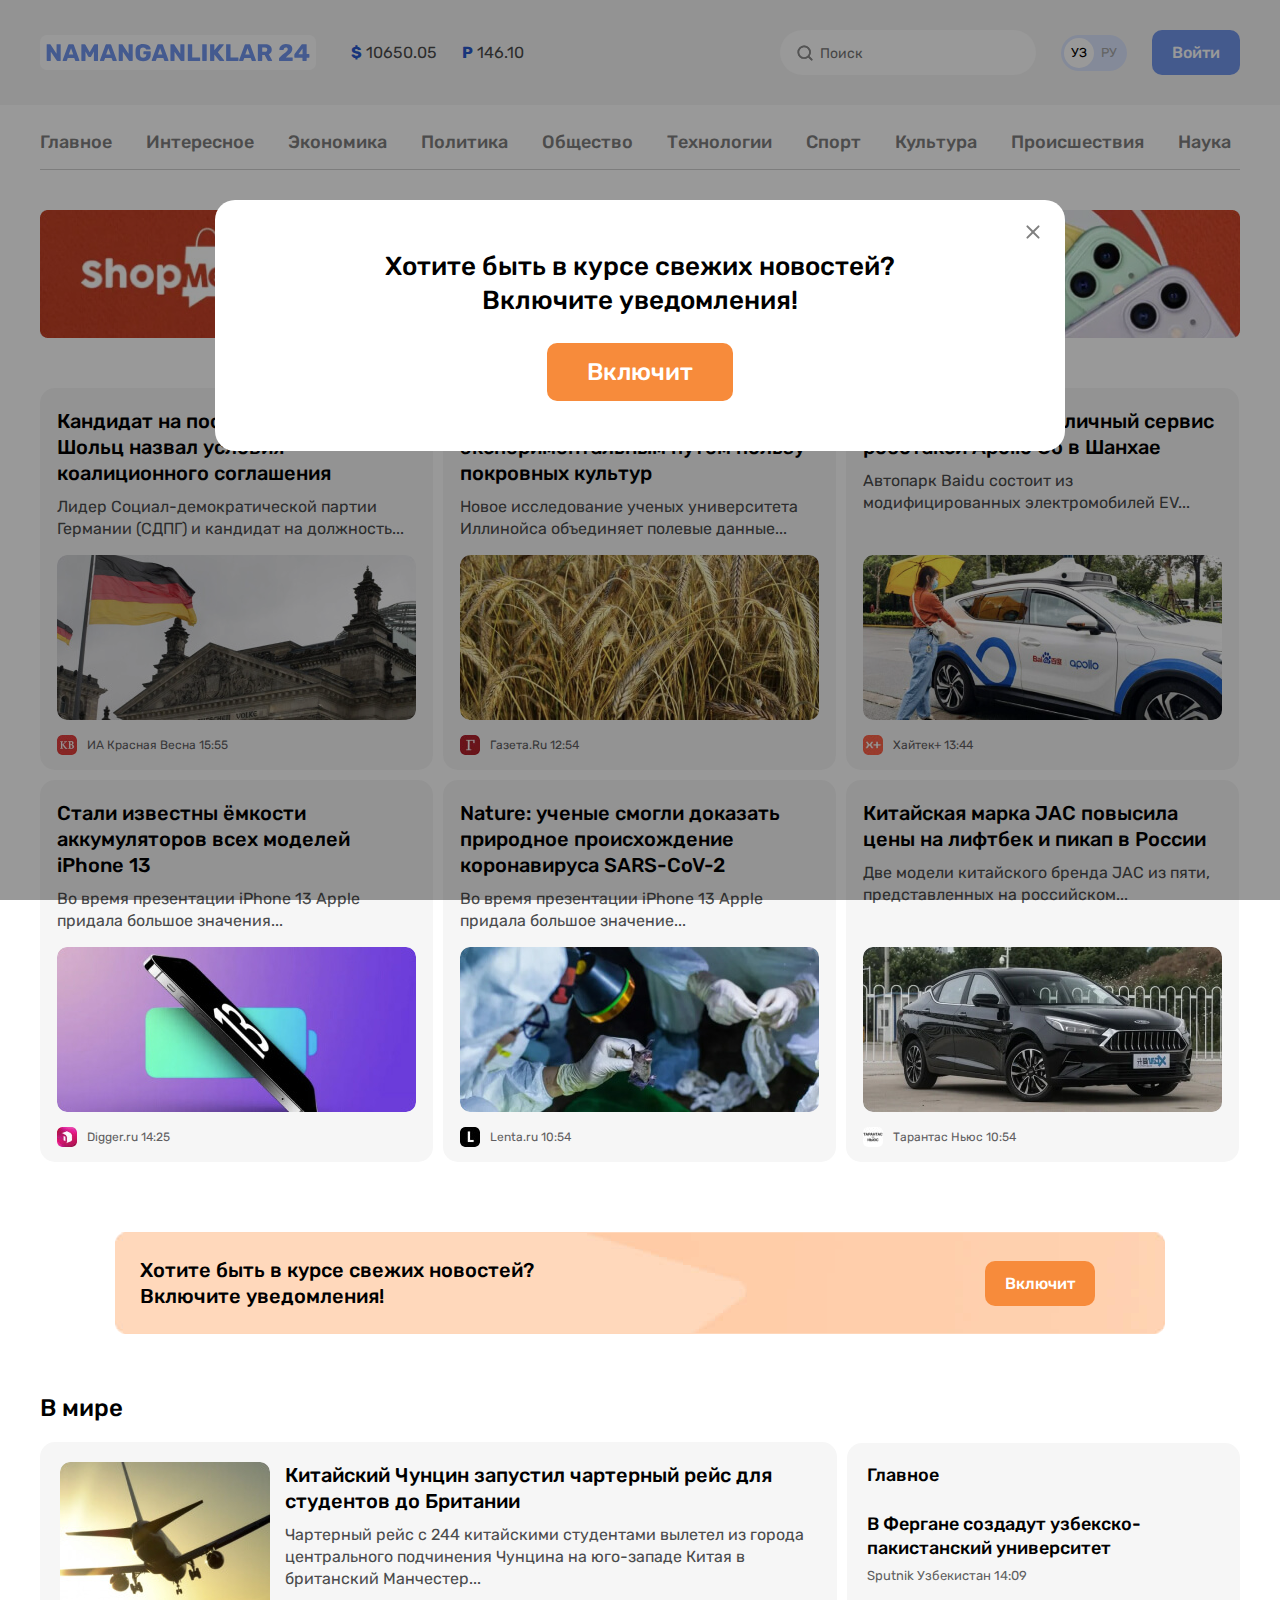
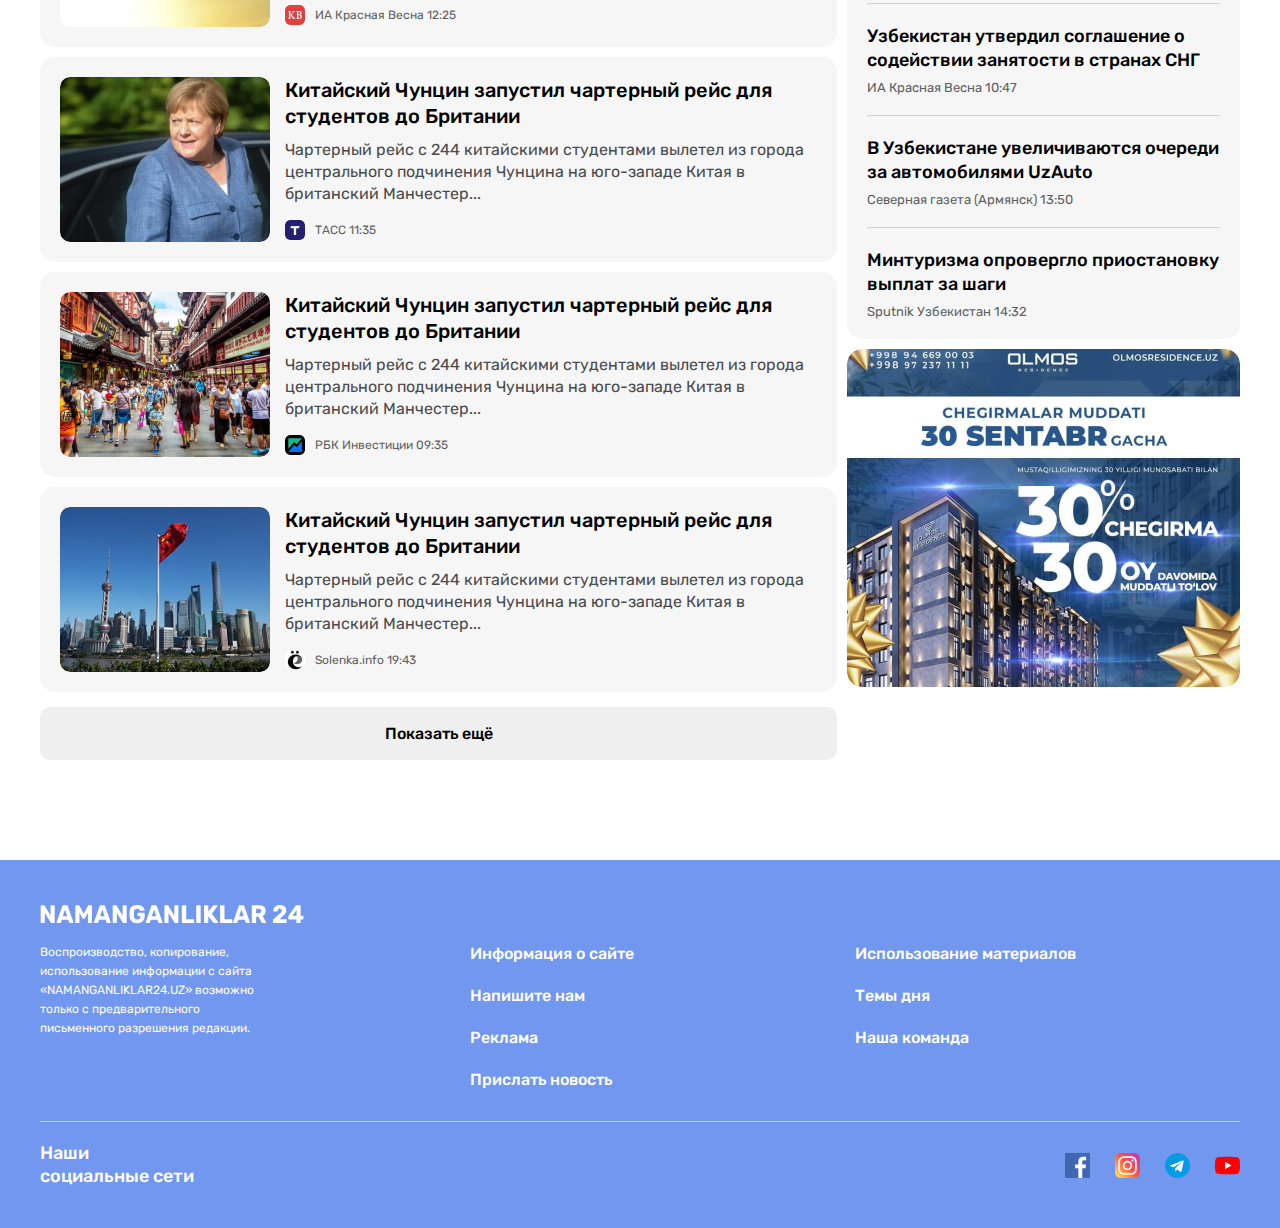
<file: index.html>
<!DOCTYPE html>
<html lang="uz">

<head>
  <meta charset="UTF-8">
  <meta http-equiv="X-UA-Compatible" content="IE=edge">
  <meta name="viewport" content="width=device-width, initial-scale=1.0">
  <title>Namanganliklar24</title>

  <!-- GOOGLE FONTS -->
  <link rel="preconnect" href="https://fonts.googleapis.com">
  <link rel="preconnect" href="https://fonts.gstatic.com" crossorigin>
  <link href="https://fonts.googleapis.com/css2?family=Rubik:wght@400;500;700&display=swap" rel="stylesheet">
  <!-- STYLES -->
  <link rel="stylesheet" href="/css/normalize.css">
  <link rel="stylesheet" href="/css/main.css">
</head>

<body>

  <!-- SITE-HEADER -->
  <header class="site-header">
    <!-- SITE-HEADER-TOP -->
    <div class="site-header__top">
      <div class="site-header__top-container container">
        <a class="site-header__logo" href="index.html">
          <img class="site-header__logo-img" src="/img/logo.svg" alt="n24-logo" width="264" height="28">
        </a>

        <!-- CURRENSY-RATES -->
        <ul class="currency-rates">
          <li class="currency-rates__item">
            <b class="currency-rates__type">$</b>
            <span class="currensy-rates__value">10650.05</span>
          </li>
          <li class="currency-rates__item">
            <b class="currency-rates__type">P</b>
            <span class="currency-rates__value">146.10</span>
          </li>
        </ul>
        <!-- GLOBAL-SEARCH-FORM -->
        <form class="global-search__form" action="https://echo.htmlacademy.ru" method="GET">
          <input class="global-search__form-input" type="search" name="search" placeholder="Поиск" required
            aria-label="Поиск">
        </form>

        <!-- LANG-TOGGLE -->
        <div class="lang-toggle">
          <a href="index.html" class="lang-toggle__link lang-toggle__link-active">УЗ</a>
          <a href="index.html/ru" class="lang-toggle__link">РУ</a>
        </div>

        <!-- SITE-HEADER-AUTH -->
        <a class="button button-primary" href="contact.html">Войти</a>
      </div>
    </div>

    <div class="container">
      <nav class="sitenav">
        <ul class="sitenav-list">
          <li class="sitenav-item"><a class="sitenav-link" href="index.htm">Главное</a></li>
          <li class="sitenav-item"><a class="sitenav-link" href="news.html">Интересное</a></li>
          <li class="sitenav-item"><a class="sitenav-link" href="news.html">Экономика</a></li>
          <li class="sitenav-item"><a class="sitenav-link" href="news.html">Политика</a></li>
          <li class="sitenav-item"><a class="sitenav-link" href="news.html">Общество</a></li>
          <li class="sitenav-item"><a class="sitenav-link" href="news.html">Технологии</a></li>
          <li class="sitenav-item"><a class="sitenav-link" href="news.html">Спорт</a></li>
          <li class="sitenav-item"><a class="sitenav-link" href="news.html">Культура</a></li>
          <li class="sitenav-item"><a class="sitenav-link" href="news.html">Происшествия</a></li>
          <li class="sitenav-item"><a class="sitenav-link" href="#">Наука</a></li>
        </ul>
      </nav>

      <aside class="site-header__banner">
        <a class="site-header__banner-link" href="https://olcha.uz" target="_blank">
          <img class="site-header__banner-img" src="/img/banner.jpg" alt="Olcha" width="1200" height="128"
            srcset="/img/banner.jpg 1x, /img/banner@2x.jpg 2x">
        </a>
      </aside>
    </div>
  </header>

  <!-- MAIN-CONTENT -->
  <main class="main-content">
    <div class="container">

      <!-- <h1>Namanganliklar24-сайт новостей</h1> -->

      <section class="top-news">

        <!-- <h2>Топ новостей</h2> -->

        <div class="news-grid">
          <article class="news-grid__item article-card">
            <h3 class="article-card__title">
              <a href="#" class="article-card__link">Кандидат на пост канцлера ФРГ Шольц назвал условия коалиционного
                соглашения</a>
            </h3>
            <p class="article-card__text">Лидер Социал-демократической партии Германии (СДПГ) и кандидат на должность...
            </p>
            <img src="/img/germany.jpg" alt="" class="article-card__img" width="359" height="168"
              srcset="/img/germany.jpg 1x, /img/germany@2x.jpg 2x">
            <footer class="article-card__footer">
              <img class="article-card__source-img" src="/img/krasnaya-vesna.jpg" alt=""
                srcset="/img/krasnaya-vesna.jpg 1x, /img/krasnaya-vesna@2x.jpg 2x" width="20" height="20">
              <div class="article-card__source-time">
                <span>ИА Красная Весна</span>
                <time>15:55</time>
              </div>
            </footer>
          </article>

          <article class="news-grid__item article-card">
            <h3 class="article-card__title">
              <a href="#" class="article-card__link">Ученые доказали экспериментальным путем пользу покровных
                культур</a>
            </h3>
            <p class="article-card__text">Новое исследование ученых университета Иллинойса объединяет полевые данные...
            </p>
            <img src="/img/bug'doyjpg" alt="" class="article-card__img" width="359" height="168"
              srcset="/img/bug'doy.jpg 1x, /img/bug'doy@2x.jpg 2x">
            <footer class="article-card__footer">
              <img src="/img/gazetaru.jpg" alt="" class="article-card__source-img"
                srcset="/img/gazetaru.jpg 1x, /img/gazetaru@2x.jpg 2x" width="20" height="20">
              <div class="article-card__source-time">
                <span>Газета.Ru</span>
                <time>12:54</time>
              </div>
            </footer>
          </article>

          <article class="news-grid__item article-card">
            <h3 class="article-card__title">
              <a href="#" class="article-card__link">Baidu запустила публичный сервис роботакси Apollo Go в Шанхае</a>
            </h3>
            <p class="article-card__text">Автопарк Baidu состоит из модифицированных электромобилей EV...
            </p>
            <img src="/img/baidu.jpg" alt="" class="article-card__img" width="359" height="168"
              srcset="/img/baidu.jpg 1x, /img/baidu@2x.jpg 2x">
            <footer class="article-card__footer">
              <img class="article-card__source-img" src="/img/hitech.jpg" alt=""
                srcset="/img/hitech.jpg 1x, /img/hitech@2x.jpg 2x" width="20" height="20">
              <div class="article-card__source-time">
                <span>Хайтек+ </span>
                <time>13:44</time>
              </div>
            </footer>
          </article>

          <article class="news-grid__item article-card">
            <h3 class="article-card__title">
              <a href="#" class="article-card__link">Стали известны ёмкости аккумуляторов всех моделей iPhone 13</a>
            </h3>
            <p class="article-card__text">Во время презентации iPhone 13 Apple придала большое значения...
            </p>
            <img src="/img/iphone-13.jpg" alt="" class="article-card__img" width="359" height="168"
              srcset="/img/iphone-13.jpg 1x, /img/iphone-13@2x.jpg 2x">
            <footer class="article-card__footer">
              <img src="img/diggerru.jpg" alt="" class="article-card__source-img"
                srcset="/img/diggerru.jpg 1x, /img/diggerru@2x.jpg 2x" width="20" height="20">
              <div class="article-card__source-time">
                <span>Digger.ru</span>
                <time>14:25</time>
              </div>
            </footer>
          </article>

          <article class="news-grid__item article-card">
            <h3 class="article-card__title">
              <a href="#" class="article-card__link">Nature: ученые смогли доказать природное происхождение коронавируса
                SARS-CoV-2</a>
            </h3>
            <p class="article-card__text">Во время презентации iPhone 13 Apple придала большое значение...
            </p>
            <img src="/img/sars-cov.jpg" alt="" class="article-card__img" width="359" height="168"
              srcset="/img/sars-cov.jpg 1x, /img/sars-cov@2x.jpg 2x">
            <footer class="article-card__footer">
              <img src="/img/lentaru.jpg" alt="" class="article-card__source-img"
                srcset="/img/lentaru.jpg 1x, /img/lentaru@2x.jpg 2x" width="20" height="20">
              <div class="article-card__source-time">
                <span>Lenta.ru</span>
                <time>10:54</time>
              </div>
            </footer>
          </article>

          <article class="news-grid__item article-card">
            <h3 class="article-card__title">
              <a href="#" class="article-card__link">Китайская марка JAC повысила цены на лифтбек и пикап в России</a>
            </h3>
            <p class="article-card__text">Две модели китайского бренда JAC из пяти, представленных на российском...
            </p>
            <img src="/img/jac.jpg" alt="" class="article-card__img" width="359" height="168"
              srcset="/img/jac.jpg 1x, /img/jac@2x.jpg 2x">
            <footer class="article-card__footer">
              <img class="article-card__source-img" src="/img/tarantas.jpg" alt=""
                srcset="/img/tarantas.jpg 1x, /img/tarantas@2x.jpg 2x" width="20" height="20">
              <div class="article-card__source-time">
                <span>Тарантас Ньюс</span>
                <time>10:54</time>
              </div>
            </footer>
          </article>



        </div>
      </section>

      <!-- NOTIFICATION-CTA -->

      <section class="notification-cta">
        <div class="notification-cta__text">
          Хотите быть в курсе свежих новостей? <br> Включите уведомления!
        </div>
        <button class="button button-orange" type="button">Включит</button>
      </section>

      <div class="layout-2-1">

        <!-- GLOBAL-NEWS -->
        <div class="layout-2-1-main">
          <section class="global-news">
            <h2 class="global-news__heading">В мире</h2>

            <!--  NEWS-LISTS -->
            <div class="news-list">
              <div class="news-lists-item article-card__horizontal">
                <img class="article-card__horizontal-img" src="/img/reys.jpg" alt="" width="210" height="160"
                  srcset="/img/reys.jpg 1x, /img/reys@2x.jpg 2x">
                <div class="article-card__horizontal-content">
                  <h3 class="article-card__horizontal-title">
                    <a href="#" class="article-card__horizontal-link">Китайский Чунцин запустил чартерный рейс для
                      студентов
                      до Британии</a>
                  </h3>
                  <p class="article-card__horizontal-text">Чартерный рейс с 244 китайскими студентами вылетел из города
                    центрального подчинения Чунцина на юго-западе Китая в британский Манчестер...</p>
                  <footer class="article-card-horizontal__footer">
                    <img src="/img/krasnaya-vesna.jpg" alt="" class="article-card-horizontal__source-img"
                      srcset="/img/krasnaya-vesna.jpg 1x, /img/krasnaya-vesna@2x.jpg 2x" width="20" height="20">
                    <div class="article-card-horizontal__source-time">
                      <span class="article-card-horizontal__source">ИА Красная Весна</span>
                      <time>12:25</time>
                    </div>
                  </footer>
                </div>
              </div>

              <div class="news-lists-item article-card__horizontal">
                <img class="article-card__horizontal-img" src="/img/merkel.jpg" alt="" width="210" height="160"
                  srcset="/img/merkel.jpg 1x, /img/merkel@2x.jpg 2x">
                <div class="article-card__horizontal-content">
                  <h3 class="article-card__horizontal-title">
                    <a href="#" class="article-card__horizontal-link">Китайский Чунцин запустил чартерный рейс для
                      студентов
                      до Британии</a>
                  </h3>
                  <p class="article-card__horizontal-text">Чартерный рейс с 244 китайскими студентами вылетел из города
                    центрального подчинения Чунцина на юго-западе Китая в британский Манчестер...</p>
                  <footer class="article-card-horizontal__footer">
                    <img src="/img/tass.jpg" alt="" class="article-card-horizontal__source-img"
                      srcset="/img/tass.jpg 1x, /img/tass@2x.jpg 2x" width="20" height="20">
                    <div class="article-card-horizontal__source-time">
                      <span class="article-card-horizontal__source">ТАСС</span>
                      <time>11:35</time>
                    </div>
                  </footer>
                </div>
              </div>

              <div class="news-lists-item article-card__horizontal">
                <img class="article-card__horizontal-img" src="/img/khr.jpg" alt="" width="210" height="160"
                  srcset="/img/khr.jpg 1x, /img/khr@2x.jpg 2x">
                <div class="article-card__horizontal-content">
                  <h3 class="article-card__horizontal-title">
                    <a href="#" class="article-card__horizontal-link">Китайский Чунцин запустил чартерный рейс для
                      студентов
                      до Британии</a>
                  </h3>
                  <p class="article-card__horizontal-text">Чартерный рейс с 244 китайскими студентами вылетел из города
                    центрального подчинения Чунцина на юго-западе Китая в британский Манчестер...</p>
                  <footer class="article-card-horizontal__footer">
                    <img src="/img/rbk.jpg" alt="" class="article-card-horizontal__source-img"
                      srcset="/img/rbk.jpg 1x, /img/rbk@2x.jpg 2x" width="20" height="20">
                    <div class="article-card-horizontal__source-time">
                      <span class="article-card-horizontal__source">РБК Инвестиции</span>
                      <time>09:35</time>
                    </div>
                  </footer>
                </div>
              </div>

              <div class="news-lists-item article-card__horizontal">
                <img class="article-card__horizontal-img" src="/img/aukus.jpg" alt="" width="210" height="160"
                  srcset="/img/aukus.jpg 1x, /img/aukus@2x.jpg 2x">
                <div class="article-card__horizontal-content">
                  <h3 class="article-card__horizontal-title">
                    <a href="#" class="article-card__horizontal-link">Китайский Чунцин запустил чартерный рейс для
                      студентов
                      до Британии</a>
                  </h3>
                  <p class="article-card__horizontal-text">Чартерный рейс с 244 китайскими студентами вылетел из города
                    центрального подчинения Чунцина на юго-западе Китая в британский Манчестер...</p>
                  <footer class="article-card-horizontal__footer">
                    <img src="/img/solenka.jpg" alt="" class="article-card-horizontal__source-img"
                      srcset="/img/solenka.jpg 1x, /img/solenka@2x.jpg 2x" width="20" height="20">
                    <div class="article-card-horizontal__source-time">
                      <span class="article-card-horizontal__source">Solenka.info</span>
                      <time>19:43</time>
                    </div>
                  </footer>
                </div>
              </div>
            </div>

            <button class="news-lists__more-button button button-block" type="button">Показать ещё </button>
          </section>
        </div>


        <!-- SIDEBAR-NEWS -->
        <div class="layout-2-1-sidebar">
          <div class="sidebar">

            <section class="layout-2-1-sidebar-item sidebar-news__card">
              <h2 class="sidebar-news__card-heading">Главное</h2>
              <ul class="sidebar-news__card-list">
                <li class="sidebar-news__card-item">
                  <h3 class="sidebar-news__card-title">
                    <a class="sidebar-news__card-link" href="#">В Фергане создадут узбекско-пакистанский университет</a>
                  </h3>
                  <div class="sidebar-news-card__source-time">
                    <span class="sidebar-news-card__source">Sputnik Узбекистан</span>
                    <time>14:09</time>
                  </div>
                </li>

                <li class="sidebar-news__card-item">
                  <h3 class="sidebar-news__card-title">
                    <a class="sidebar-news__card-link" href="#">Узбекистан утвердил соглашение о содействии занятости в
                      странах СНГ</a>
                  </h3>
                  <div class="sidebar-news-card__source-time">
                    <span class="sidebar-news-card__source">ИА Красная Весна </span>
                    <time>10:47</time>
                  </div>
                </li>

                <li class="sidebar-news__card-item">
                  <h3 class="sidebar-news__card-title">
                    <a class="sidebar-news__card-link" href="#">В Узбекистане увеличиваются очереди за автомобилями
                      UzAuto</a>
                  </h3>
                  <div class="sidebar-news-card__source-time">
                    <span class="sidebar-news-card__source">Северная газета (Армянск)</span>
                    <time>13:50</time>
                  </div>
                </li>

                <li class="sidebar-news__card-item">
                  <h3 class="sidebar-news__card-title">
                    <a class="sidebar-news__card-link" href="#">Минтуризма опровергло приостановку выплат за шаги</a>
                  </h3>
                  <div class="sidebar-news-card__source-time">
                    <span class="sidebar-news-card__source">Sputnik Узбекистан</span>
                    <time>14:32</time>
                  </div>
                </li>
              </ul>
            </section>

            <aside class="layout-2-1-sidebar-item sidebar-ad">
              <a class="sidebar-ad__link" href="#" target="_blank">
                <img src="/img/rek.jpg" alt="" srcset="/img/rek.jpg 1x, /img/rek2x.jpg 2x" class="sidebar-ad__img">
              </a>
            </aside>
          </div>
        </div>
      </div>
    </div>
  </main>

  <!-- SITE-FOOTER -->
  <footer class="site-footer">
    <div class="container">
      <div class="site-footer__logo-wrapper">
        <a href="index.html" class="site-footer__logo">
          <img src="/img/logo-white.svg" alt="N24 logo" class="site-footer__logo-img" width="264" height="28">
        </a>
      </div>

      <div class="site-footer__about-links">
        <div class="site-footer__about">
          Воспроизводство, копирование, использование информации с сайта «NAMANGANLIKLAR24.UZ» возможно только с
          предварительного письменного разрешения редакции.
        </div>

        <div class="site-footer__links-wrapper">
          <ul class="site-footer__links">
            <li class="site-footer__links-item">
              <a href="#" class="site-footer__link">Информация о сайте</a>
            </li>
            <li class="site-footer__links-item">
              <a href="#" class="site-footer__link">Напишите нам</a>
            </li>
            <li class="site-footer__links-item">
              <a href="#" class="site-footer__link">Реклама</a>
            </li>
            <li class="site-footer__links-item">
              <a href="#" class="site-footer__link">Прислать новость</a>
            </li>
          </ul>

          <ul class="site-footer__links">
            <li class="site-footer__links-item">
              <a href="#" class="site-footer__link">Использование материалов</a>
            </li>
            <li class="site-footer__links-item">
              <a href="#" class="site-footer__link">Темы дня</a>
            </li>
            <li class="site-footer__links-item">
              <a href="#" class="site-footer__link">Наша команда</a>
            </li>
          </ul>
        </div>
      </div>

      <hr class="site-footer__divider">

      <div class="site-footer__socials">
        <h2 class="site-footer__socials-heading">Наши социальные сети</h2>
        <ul class="site-footer__socials-list">
          <li class="site-footer__socials-item">
            <a href="#" class="site-footer__socials-link" target="_blank">
              <img class="site-footer__socials-img" src="/img/icon-fb.svg" alt="" width="25" height="25">
            </a>
          </li>
          <li class="site-footer__socials-item">
            <a href="#" class="site-footer__socials-link" target="_blank">
              <img class="site-footer__socials-img" src="/img/icon-insta.svg" alt="" width="25" height="25">
            </a>
          </li>
          <li class="site-footer__socials-item">
            <a href="#" class="site-footer__socials-link" target="_blank">
              <img class="site-footer__socials-img" src="/img/icon-tg.svg" alt="" width="25" height="25">
            </a>
          </li>
          <li class="site-footer__socials-item">
            <a href="#" class="site-footer__socials-link" target="_blank">
              <img class="site-footer__socials-img" src="/img/icon-youtube.svg" alt="" width="25" height="25">
            </a>
          </li>
        </ul>
      </div>
    </div>
  </footer>

  <section class="modal modal-open" id="notifications-modal">
    <div class="modal-dialog">
      <div class="modal-content">
        <h2 class="visually-hidden">Уведомления</h2>
        <button class="modal-close js-modal-close" type="button" aria-label="Закрыть модальное окно">
          <img class="modal-close-icon" src="/img/icon-close.svg" alt="" width="24" height="24">
        </button>
        <p class="modal-lead">
          Хотите быть в курсе свежих новостей? <br>  Включите уведомления!
        </p>

        <div class="modal-actions">
          <button class="button button-large button-orange" type="button">Включит </button>
        </div>
      </div>
    </div>
  </section>

  <script src="/js/main.js"></script>
</body>

</html>
</file>
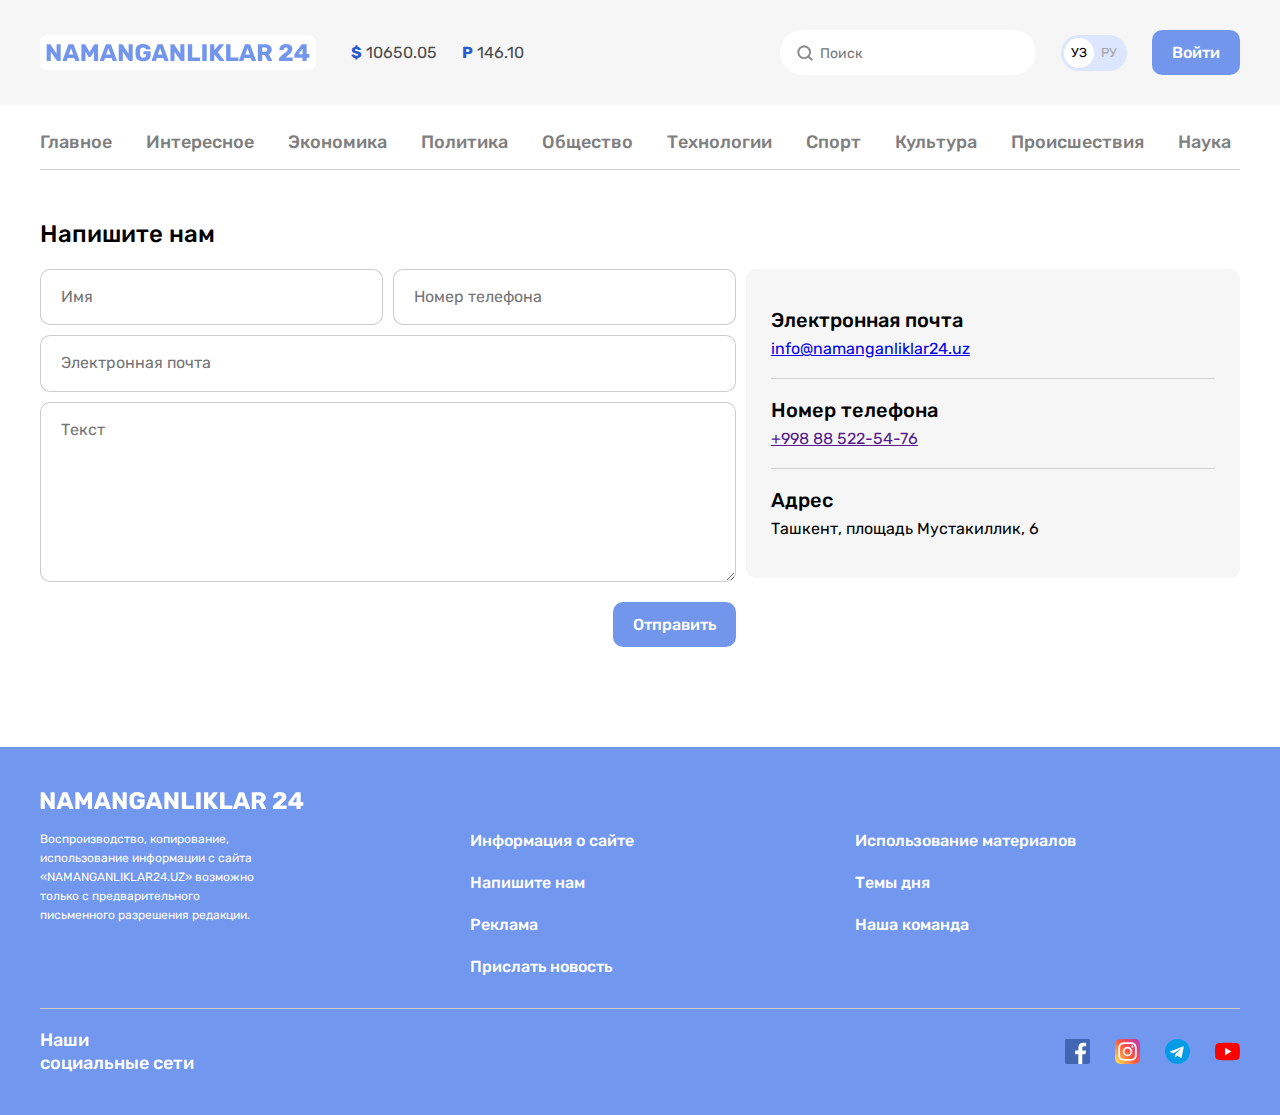
<file: contact.html>
<!DOCTYPE html>
<html lang="uz">

<head>
  <meta charset="UTF-8">
  <meta http-equiv="X-UA-Compatible" content="IE=edge">
  <meta name="viewport" content="width=device-width, initial-scale=1.0">
  <title>Контакт N24</title>

  <!-- GOOGLE FONTS -->
  <link rel="preconnect" href="https://fonts.googleapis.com">
  <link rel="preconnect" href="https://fonts.gstatic.com" crossorigin>
  <link href="https://fonts.googleapis.com/css2?family=Rubik:wght@400;500;700&display=swap" rel="stylesheet">
  <!-- STYLES -->
  <link rel="stylesheet" href="/css/normalize.css">
  <link rel="stylesheet" href="/css/main.css">
</head>

<body>

  <!-- SITE-HEADER -->
  <header class="site-header">
    <!-- SITE-HEADER-TOP -->
    <div class="site-header__top">
      <div class="site-header__top-container container">
        <a class="site-header__logo" href="index.html">
          <img class="site-header__logo-img" src="/img/logo.svg" alt="n24-logo" width="264" height="28">
        </a>

        <!-- CURRENSY-RATES -->
        <ul class="currency-rates">
          <li class="currency-rates__item">
            <b class="currency-rates__type">$</b>
            <span class="currensy-rates__value">10650.05</span>
          </li>
          <li class="currency-rates__item">
            <b class="currency-rates__type">P</b>
            <span class="currency-rates__value">146.10</span>
          </li>
        </ul>
        <!-- GLOBAL-SEARCH-FORM -->
        <form class="global-search__form" action="https://echo.htmlacademy.ru" method="GET">
          <input class="global-search__form-input" type="search" name="search" placeholder="Поиск" required
            aria-label="Поиск">
        </form>

        <!-- LANG-TOGGLE -->
        <div class="lang-toggle">
          <a href="index.html" class="lang-toggle__link lang-toggle__link-active">УЗ</a>
          <a href="index.html/ru" class="lang-toggle__link">РУ</a>
        </div>

        <!-- SITE-HEADER-AUTH -->
        <a class="button button-primary" href="#">Войти</a>
      </div>
    </div>

    <div class="container">
      <nav class="sitenav">
        <ul class="sitenav-list">
          <li class="sitenav-item"><a class="sitenav-link" href="index.html">Главное</a></li>
          <li class="sitenav-item"><a class="sitenav-link" href="#">Интересное</a></li>
          <li class="sitenav-item"><a class="sitenav-link" href="#">Экономика</a></li>
          <li class="sitenav-item"><a class="sitenav-link" href="#">Политика</a></li>
          <li class="sitenav-item"><a class="sitenav-link" href="#">Общество</a></li>
          <li class="sitenav-item"><a class="sitenav-link" href="#">Технологии</a></li>
          <li class="sitenav-item"><a class="sitenav-link" href="#">Спорт</a></li>
          <li class="sitenav-item"><a class="sitenav-link" href="#">Культура</a></li>
          <li class="sitenav-item"><a class="sitenav-link" href="#">Происшествия</a></li>
          <li class="sitenav-item"><a class="sitenav-link" href="#">Наука</a></li>
        </ul>
      </nav>
    </div>
    </header>


      <!-- MAIN-CONTENT -->
      <main class="main-content">
        <div class="container">
          <div class="contact-page">
            <h1 class="contact-page__heading">Напишите нам</h1>

            <div class="contact-page__content">
              <form action="https://echo.htmlacademy.ru" class="contact-page__form form" method="post">

                <div class="form-groups__wrapper">
                  <div class="form-group">
                    <input type="text" name="name" placeholder="Имя" aria-label="Имя" required class="form-field">
                  </div>

                  <div class="form-group">
                    <input type="tel" name="number_phone" placeholder="Номер телефона" aria-label="Номер телефона"
                      required class="form-field">
                  </div>
                </div>

                <div class="form-group">
                  <input type="email" name="email" placeholder="Электронная почта" aria-label="Электронная почта"
                    required class="form-field">
                </div>

                <div class="form-group">
                  <textarea class="form-field form-field__text-area" name="massage" placeholder="Текст"
                    aria-label="Текст" required></textarea>
                </div>

                <button class="contact-page__form-submit  button button-primary" type="submit">Отправить</button>
              </form>

              <div class="contact-page__info">
                <dl class="contact-page__definitions-card definitions-card">
                  <div class="definitions-card__item">
                    <dt class="definitions-card__title">Электронная почта</dt>
                    <dd class="definitions-card__value"><a href="mailto:info@namanganliklar24.uz?subject=N24.uz%20saytidan%20xabar">info@namanganliklar24.uz</a></dd>
                  </div>

                  <div class="definitions-card__item">
                    <dt class="definitions-card__title">Номер телефона </dt>
                    <dd class="definitions-card__value"><a href=""  tel="tel:+998 88 5225476">+998 88 522-54-76</a></dd>
                  </div>

                  <div class="definitions-card__item">
                    <dt class="definitions-card__title">Адрес</dt>
                    <dd class="definitions-card__value">Ташкент, площадь Мустакиллик, 6 </dd>
                  </div>
                </dl>
              </div>
            </div>
          </div>
        </div>
      </main>

      <!-- SITE-FOOTER -->
      <footer class="site-footer">
        <div class="container">
          <div class="site-footer__logo-wrapper">
            <a href="index.html" class="site-footer__logo">
              <img src="/img/logo-white.svg" alt="N24 logo" class="site-footer__logo-img" width="264" height="28">
            </a>
          </div>

          <div class="site-footer__about-links">
            <div class="site-footer__about">
              Воспроизводство, копирование, использование информации с сайта «NAMANGANLIKLAR24.UZ» возможно только с
              предварительного письменного разрешения редакции.
            </div>

            <div class="site-footer__links-wrapper">
              <ul class="site-footer__links">
                <li class="site-footer__links-item">
                  <a href="#" class="site-footer__link">Информация о сайте</a>
                </li>
                <li class="site-footer__links-item">
                  <a href="#" class="site-footer__link">Напишите нам</a>
                </li>
                <li class="site-footer__links-item">
                  <a href="#" class="site-footer__link">Реклама</a>
                </li>
                <li class="site-footer__links-item">
                  <a href="#" class="site-footer__link">Прислать новость</a>
                </li>
              </ul>

              <ul class="site-footer__links">
                <li class="site-footer__links-item">
                  <a href="#" class="site-footer__link">Использование материалов</a>
                </li>
                <li class="site-footer__links-item">
                  <a href="#" class="site-footer__link">Темы дня</a>
                </li>
                <li class="site-footer__links-item">
                  <a href="#" class="site-footer__link">Наша команда</a>
                </li>
              </ul>
            </div>
          </div>

          <hr class="site-footer__divider">

          <div class="site-footer__socials">
            <h2 class="site-footer__socials-heading">Наши социальные сети</h2>
            <ul class="site-footer__socials-list">
              <li class="site-footer__socials-item">
                <a href="#" class="site-footer__socials-link" target="_blank">
                  <img class="site-footer__socials-img" src="/img/icon-fb.svg" alt="" width="25" height="25">
                </a>
              </li>
              <li class="site-footer__socials-item">
                <a href="#" class="site-footer__socials-link" target="_blank">
                  <img class="site-footer__socials-img" src="/img/icon-insta.svg" alt="" width="25" height="25">
                </a>
              </li>
              <li class="site-footer__socials-item">
                <a href="#" class="site-footer__socials-link" target="_blank">
                  <img class="site-footer__socials-img" src="/img/icon-tg.svg" alt="" width="25" height="25">
                </a>
              </li>
              <li class="site-footer__socials-item">
                <a href="#" class="site-footer__socials-link" target="_blank">
                  <img class="site-footer__socials-img" src="/img/icon-youtube.svg" alt="" width="25" height="25">
                </a>
              </li>
            </ul>
          </div>
        </div>
      </footer>

      <script src="/js/main.js"></script>
</body>

</html>
</file>
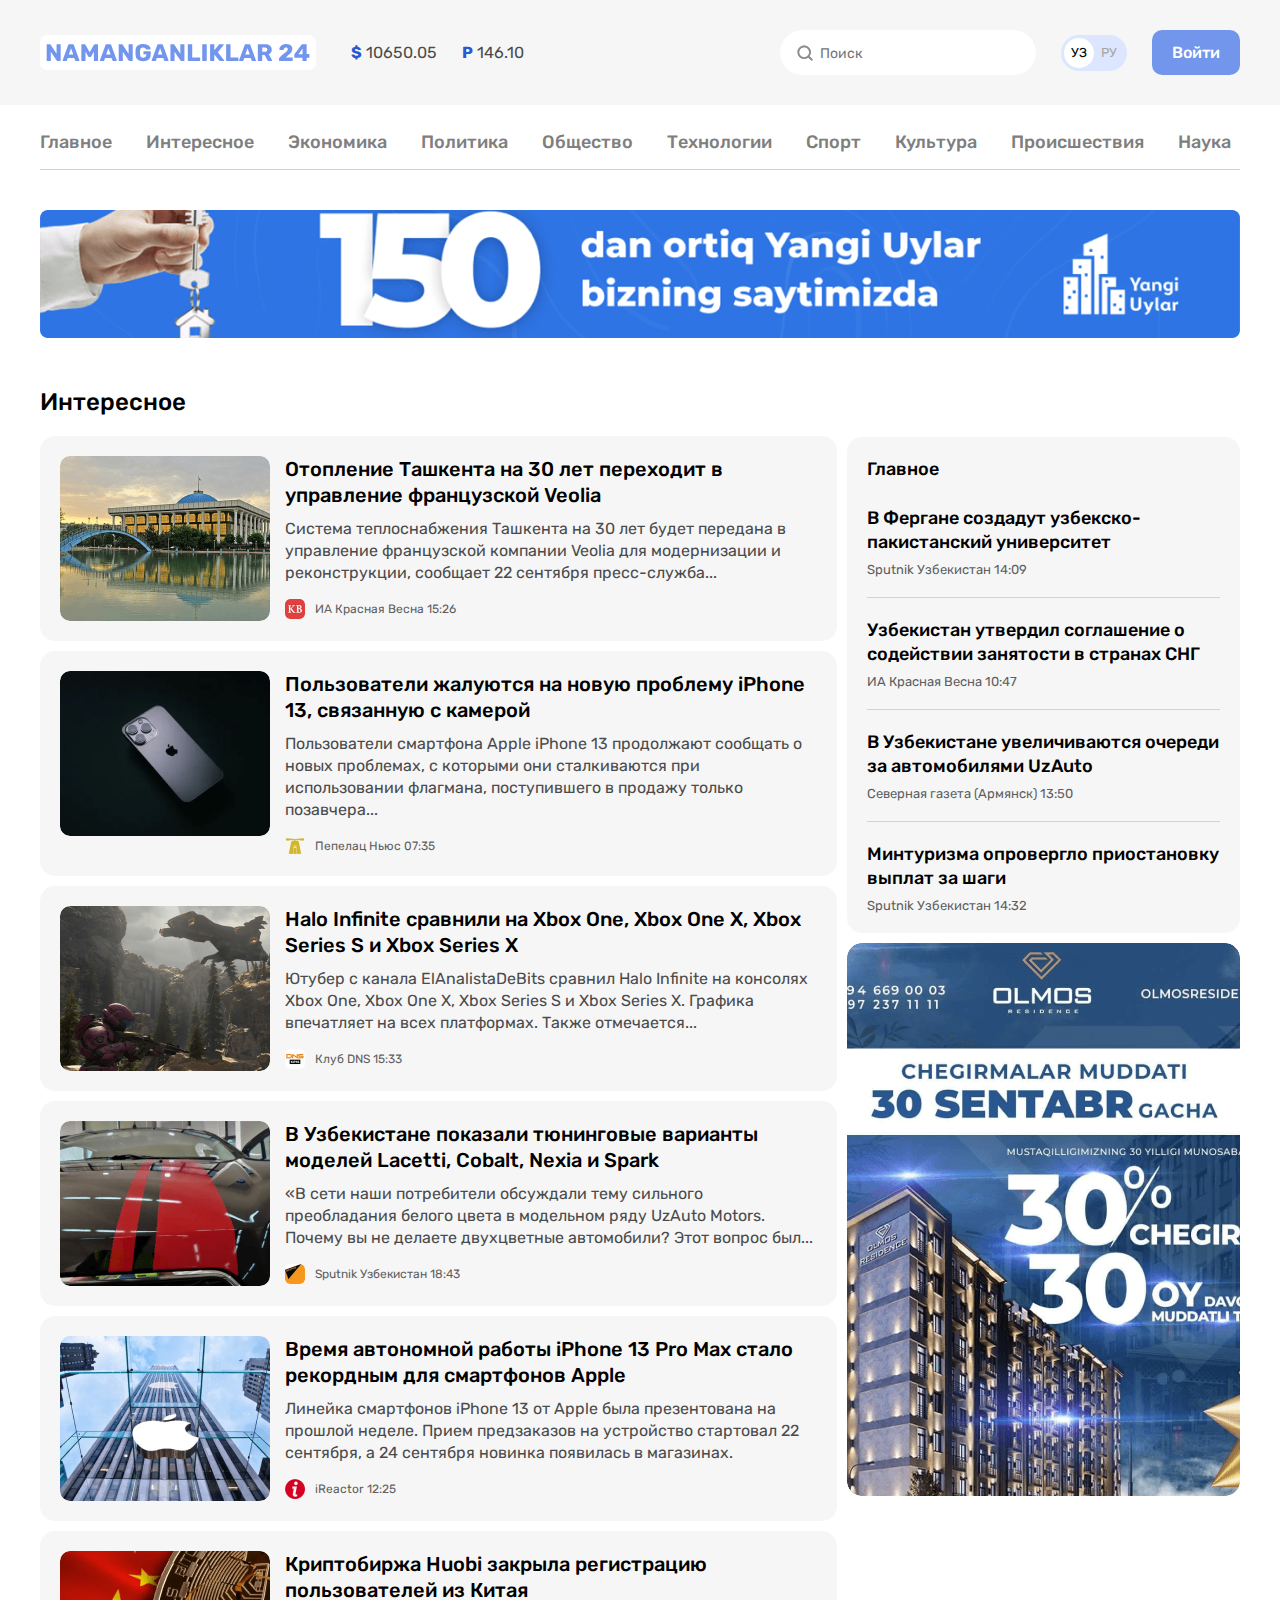
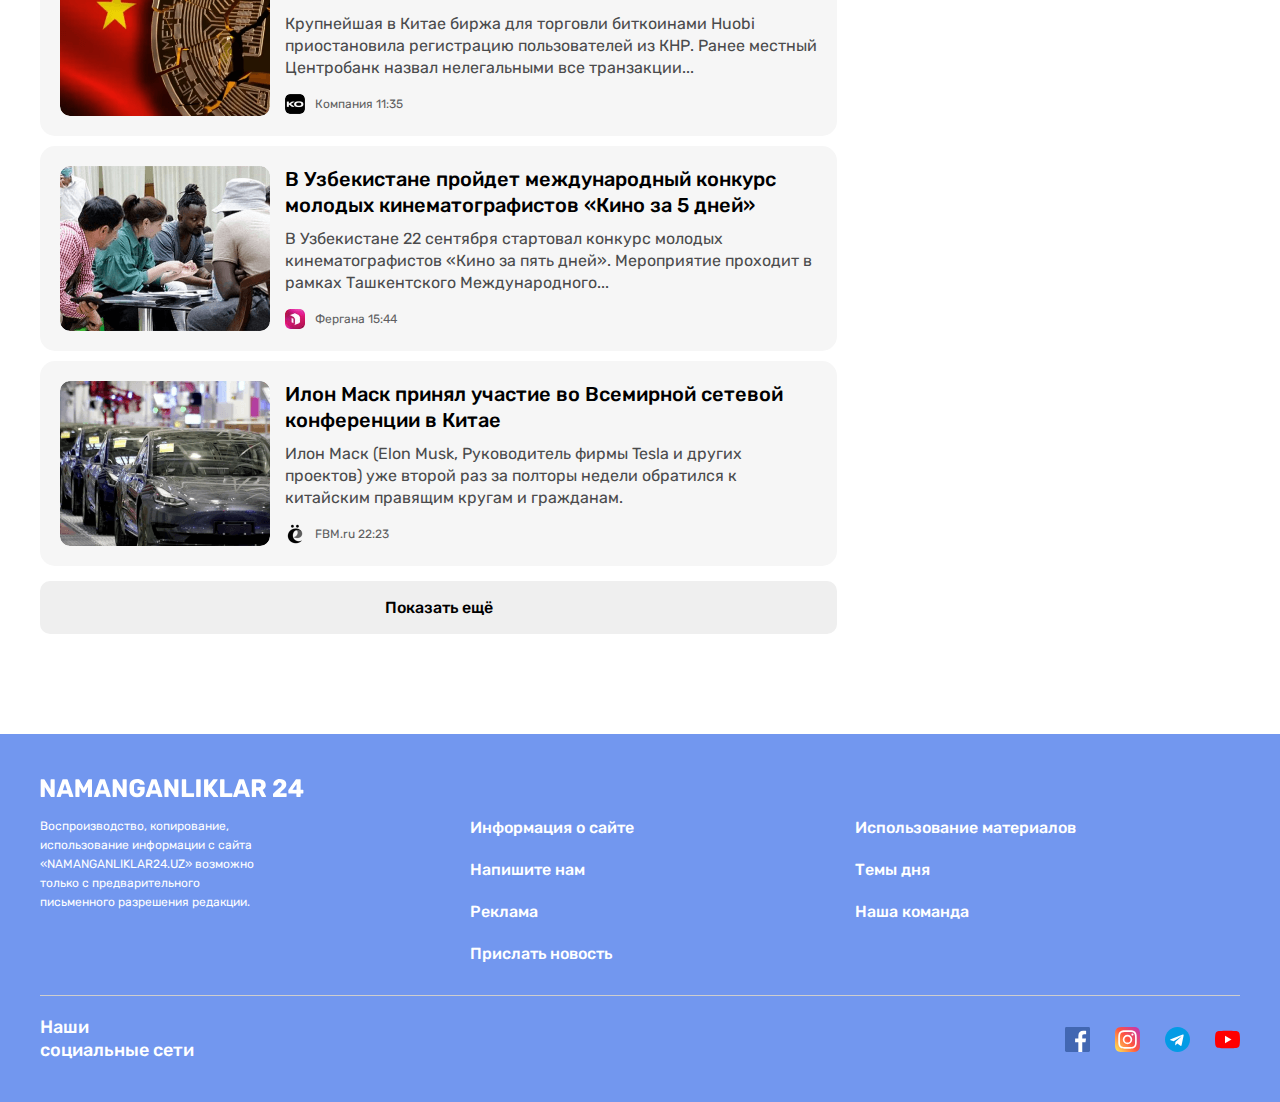
<file: news.html>
<!DOCTYPE html>
<html lang="uz">

<head>
  <meta charset="UTF-8">
  <meta http-equiv="X-UA-Compatible" content="IE=edge">
  <meta name="viewport" content="width=device-width, initial-scale=1.0">
  <title>News N24</title>

  <!-- GOOGLE FONTS -->
  <link rel="preconnect" href="https://fonts.googleapis.com">
  <link rel="preconnect" href="https://fonts.gstatic.com" crossorigin>
  <link href="https://fonts.googleapis.com/css2?family=Rubik:wght@400;500;700&display=swap" rel="stylesheet">
  <!-- STYLES -->
  <link rel="stylesheet" href="/css/normalize.css">
  <link rel="stylesheet" href="/css/main.css">
</head>

<body>

  <!-- SITE-HEADER -->
  <header class="site-header">
    <!-- SITE-HEADER-TOP -->
    <div class="site-header__top">
      <div class="site-header__top-container container">
        <a class="site-header__logo" href="index.html">
          <img class="site-header__logo-img" src="/img/logo.svg" alt="n24-logo" width="264" height="28">
        </a>

        <!-- CURRENSY-RATES -->
        <ul class="currency-rates">
          <li class="currency-rates__item">
            <b class="currency-rates__type">$</b>
            <span class="currensy-rates__value">10650.05</span>
          </li>
          <li class="currency-rates__item">
            <b class="currency-rates__type">P</b>
            <span class="currency-rates__value">146.10</span>
          </li>
        </ul>
        <!-- GLOBAL-SEARCH-FORM -->
        <form class="global-search__form" action="https://echo.htmlacademy.ru" method="GET">
          <input class="global-search__form-input" type="search" name="search" placeholder="Поиск" required
            aria-label="Поиск">
        </form>

        <!-- LANG-TOGGLE -->
        <div class="lang-toggle">
          <a href="index.html" class="lang-toggle__link lang-toggle__link-active">УЗ</a>
          <a href="index.html/ru" class="lang-toggle__link">РУ</a>
        </div>

        <!-- SITE-HEADER-AUTH -->
        <a class="button button-primary" href="#">Войти</a>
      </div>
    </div>

    <div class="container">
      <nav class="sitenav">
        <ul class="sitenav-list">
          <li class="sitenav-item"><a class="sitenav-link" href="index.html">Главное</a></li>
          <li class="sitenav-item"><a class="sitenav-link" href="#">Интересное</a></li>
          <li class="sitenav-item"><a class="sitenav-link" href="#">Экономика</a></li>
          <li class="sitenav-item"><a class="sitenav-link" href="#">Политика</a></li>
          <li class="sitenav-item"><a class="sitenav-link" href="#">Общество</a></li>
          <li class="sitenav-item"><a class="sitenav-link" href="#">Технологии</a></li>
          <li class="sitenav-item"><a class="sitenav-link" href="#">Спорт</a></li>
          <li class="sitenav-item"><a class="sitenav-link" href="#">Культура</a></li>
          <li class="sitenav-item"><a class="sitenav-link" href="#">Происшествия</a></li>
          <li class="sitenav-item"><a class="sitenav-link" href="#">Наука</a></li>
        </ul>
      </nav>


      <aside class="site-header__banner">
        <a class="site-header__banner-link" href="https://olcha.uz" target="_blank">
          <img src="/img/yangi-uylar.png" alt="Yangi uylar" class="news-header__img" srcset="/img/yangi-uylar.png 1x,  /img/yangi-uylar@2x.png 2x">
        </a>
      </aside>
    </div>
  </header>

  <!-- MAIN-CONTENT -->
  <main class="main-content">
    <div class="container">

      <div class="layout-2-1">

        <!-- GLOBAL-NEWS -->
        <div class="layout-2-1-main">
          <section class="global-news">
            <h2 class="global-news__heading">Интересное </h2>

            <!--  NEWS-LISTS -->
            <div class="news-list">
              <div class="news-lists-item article-card__horizontal">
                <img src="/img/oliy-majlis.png" alt="Oliy-majlis" class="article-card__horizontal-img" srcset="/img/oliy-majlis.png 1x, /img/oliy-majlis@2x.png 2x">
                <div class="article-card__horizontal-content">
                  <h3 class="article-card__horizontal-title">
                    <a href="#" class="article-card__horizontal-link">Отопление Ташкента на 30 лет переходит в управление французской Veolia</a>
                  </h3>
                  <p class="article-card__horizontal-text">Система теплоснабжения Ташкента на 30 лет будет передана в управление французской компании Veolia для модернизации и реконструкции, сообщает 22 сентября пресс-служба...</p>
                  <footer class="article-card-horizontal__footer">
                    <img src="/img/krasnaya-vesna.jpg" alt="" class="article-card-horizontal__source-img"
                      srcset="/img/krasnaya-vesna.jpg 1x, /img/krasnaya-vesna@2x.jpg 2x" width="20" height="20">
                    <div class="article-card-horizontal__source-time">
                      <span class="article-card-horizontal__source">ИА Красная Весна</span>
                      <time>15:26</time>
                    </div>
                  </footer>
                </div>
              </div>

              <div class="news-lists-item article-card__horizontal">
                <img src="/img/iphone-13-promax.png" alt="Oliy-majlis" class="article-card__horizontal-img" srcset="/img/iphone-13-promax.png 1x, /img/iphone-13-promax@2x.png 2x">
                <div class="article-card__horizontal-content">
                  <h3 class="article-card__horizontal-title">
                    <a href="#" class="article-card__horizontal-link">Пользователи жалуются на новую проблему iPhone 13, связанную с камерой</a>
                  </h3>
                  <p class="article-card__horizontal-text">Пользователи смартфона Apple iPhone 13 продолжают сообщать о новых проблемах, с которыми они сталкиваются при использовании флагмана, поступившего в продажу только позавчера...</p>
                  <footer class="article-card-horizontal__footer">
                    <img src="/img/pepelas-news.png" alt="" class="article-card-horizontal__source-img"
                      srcset="/img/pepelas-news.png 1x, /img/pepelas-news@2x.png 2x" width="20" height="20">
                    <div class="article-card-horizontal__source-time">
                      <span class="article-card-horizontal__source">Пепелац Ньюс</span>
                      <time>07:35</time>
                    </div>
                  </footer>
                </div>
              </div>

              <div class="news-lists-item article-card__horizontal">
                <img src="/img/halo-game.png" alt="" class="article-card__horizontal-img" srcset="/img/halo-game.png 1x, /img/halo-game.png 2x">
                <div class="article-card__horizontal-content">
                  <h3 class="article-card__horizontal-title">
                    <a href="#" class="article-card__horizontal-link">Halo Infinite сравнили на Xbox One, Xbox One X, Xbox Series S и Xbox Series X</a>
                  </h3>
                  <p class="article-card__horizontal-text">Ютубер с канала ElAnalistaDeBits сравнил Halo Infinite на консолях Xbox One, Xbox One X, Xbox Series S и Xbox Series X. Графика впечатляет на всех платформах. Также отмечается...</p>
                  <footer class="article-card-horizontal__footer">
                    <img src="/img/club-dns.png" alt="" class="article-card-horizontal__source-img"
                      srcset="/img/club-dns.png 1x, /img/club-dns@2x.png 2x" width="20" height="20">
                    <div class="article-card-horizontal__source-time">
                      <span class="article-card-horizontal__source">Клуб DNS</span>
                      <time>15:33</time>
                    </div>
                  </footer>
                </div>
              </div>

              <div class="news-lists-item article-card__horizontal">
                <img class="article-card__horizontal-img" src="/img/gm.png" alt="" width="210" height="160"
                  srcset="/img/gm.png 1x, /img/gm@2x.png 2x">
                <div class="article-card__horizontal-content">
                  <h3 class="article-card__horizontal-title">
                    <a href="#" class="article-card__horizontal-link">В Узбекистане показали тюнинговые варианты моделей Lacetti, Cobalt, Nexia и Spark</a>
                  </h3>
                  <p class="article-card__horizontal-text">«В сети наши потребители обсуждали тему сильного преобладания белого цвета в модельном ряду UzAuto Motors. Почему вы не делаете двухцветные автомобили? Этот вопрос был...</p>
                  <footer class="article-card-horizontal__footer">
                    <img src="/img/sputnik-uzb.png" alt="" class="article-card-horizontal__source-img"
                      srcset="/img/sputnik-uzb.png 1x, /img/sputnik-uzb.png 2x" width="20" height="20">
                    <div class="article-card-horizontal__source-time">
                      <span class="article-card-horizontal__source">Sputnik Узбекистан</span>
                      <time>18:43</time>
                    </div>
                  </footer>
                </div>
              </div>

              <div class="news-lists-item article-card__horizontal">
                <img src="/img/apple-office.png" alt="Oliy-majlis" class="article-card__horizontal-img" srcset="/img/apple-office.png 1x, /img/apple-office@2x.png 2x">
                <div class="article-card__horizontal-content">
                  <h3 class="article-card__horizontal-title">
                    <a href="#" class="article-card__horizontal-link">Время автономной работы iPhone 13 Pro Max стало рекордным для смартфонов Apple</a>
                  </h3>
                  <p class="article-card__horizontal-text">Линейка смартфонов iPhone 13 от Apple была презентована на прошлой неделе. Прием предзаказов на устройство стартовал 22 сентября, а 24 сентября новинка появилась в магазинах.</p>
                  <footer class="article-card-horizontal__footer">
                    <img src="/img/ireactor.png" alt="" class="article-card-horizontal__source-img"
                      srcset="/img/ireactor.png 1x, /img/ireactor@2x.png 2x" width="20" height="20">
                    <div class="article-card-horizontal__source-time">
                      <span class="article-card-horizontal__source">iReactor</span>
                      <time>12:25</time>
                    </div>
                  </footer>
                </div>
              </div>

              <div class="news-lists-item article-card__horizontal">
                <img src="/img/kripto-china.png" alt="Oliy-majlis" class="article-card__horizontal-img" srcset="/img/kripto-china.png 1x, /img/kripto-china@2x.png 2x">
                <div class="article-card__horizontal-content">
                  <h3 class="article-card__horizontal-title">
                    <a href="#" class="article-card__horizontal-link">Криптобиржа Huobi закрыла регистрацию пользователей из Китая</a>
                  </h3>
                  <p class="article-card__horizontal-text">Крупнейшая в Китае биржа для торговли биткоинами Huobi приостановила регистрацию пользователей из КНР. Ранее местный Центробанк назвал нелегальными все транзакции...</p>
                  <footer class="article-card-horizontal__footer">
                    <img src="/img/compain.png" alt="" class="article-card-horizontal__source-img"
                      srcset="/img/compain.png 1x, /img/compain@2x.png 2x" width="20" height="20">
                    <div class="article-card-horizontal__source-time">
                      <span class="article-card-horizontal__source">Компания</span>
                      <time>11:35</time>
                    </div>
                  </footer>
                </div>
              </div>

              <div class="news-lists-item article-card__horizontal">
                <img src="/img/movies-uzb.png" alt="" class="article-card__horizontal-img" srcset="/img/movies-uzb.png 1x, /img/movies-uzb@2x.png 2x">
                <div class="article-card__horizontal-content">
                  <h3 class="article-card__horizontal-title">
                    <a href="#" class="article-card__horizontal-link">В Узбекистане пройдет международный конкурс молодых кинематографистов «Кино за 5 дней»</a>
                  </h3>
                  <p class="article-card__horizontal-text">В Узбекистане 22 сентября стартовал конкурс молодых кинематографистов «Кино за пять дней». Мероприятие проходит в рамках Ташкентского Международного...</p>
                  <footer class="article-card-horizontal__footer">
                    <img src="/img/diggerru.jpg" alt="" class="article-card-horizontal__source-img"
                      srcset="/img/diggerru.jpg 1x, /img/diggerru@2x.jpg 2x" width="20" height="20">
                    <div class="article-card-horizontal__source-time">
                      <span class="article-card-horizontal__source">Фергана</span>
                      <time>15:44</time>
                    </div>
                  </footer>
                </div>
              </div>

              <div class="news-lists-item article-card__horizontal">
                <img class="article-card__horizontal-img" src="/img/tesla.png" alt="" width="210" height="160"
                  srcset="/img/tesla.png 1x, /img/tesla@2x.png 2x">
                <div class="article-card__horizontal-content">
                  <h3 class="article-card__horizontal-title">
                    <a href="#" class="article-card__horizontal-link">Илон Маск принял участие во Всемирной сетевой конференции в Китае</a>
                  </h3>
                  <p class="article-card__horizontal-text">Илон Маск (Elon Musk, Руководитель фирмы Tesla и других проектов) уже второй раз за полторы недели обратился к китайским правящим кругам и гражданам.</p>
                  <footer class="article-card-horizontal__footer">
                    <img src="/img/fbmru.png" alt="" class="article-card-horizontal__source-img"
                      srcset="/img/fbmru.png 1x, /img/fmbru@2x.png 2x" width="20" height="20">
                    <div class="article-card-horizontal__source-time">
                      <span class="article-card-horizontal__source">FBM.ru </span>
                      <time>22:23</time>
                    </div>
                  </footer>
                </div>
              </div>

            </div>





            <button class="news-lists__more-button button button-block" type="button">Показать ещё </button>
          </section>
        </div>


        <!-- SIDEBAR-NEWS -->
        <div class="layout-2-1-sidebar">
          <div class="sidebar">

            <section class="layout-2-1-sidebar-item sidebar-news__card">
              <h2 class="sidebar-news__card-heading">Главное</h2>
              <ul class="sidebar-news__card-list">
                <li class="sidebar-news__card-item">
                  <h3 class="sidebar-news__card-title">
                    <a class="sidebar-news__card-link" href="#">В Фергане создадут узбекско-пакистанский университет</a>
                  </h3>
                  <div class="sidebar-news-card__source-time">
                    <span class="sidebar-news-card__source">Sputnik Узбекистан</span>
                    <time>14:09</time>
                  </div>
                </li>

                <li class="sidebar-news__card-item">
                  <h3 class="sidebar-news__card-title">
                    <a class="sidebar-news__card-link" href="#">Узбекистан утвердил соглашение о содействии занятости в
                      странах СНГ</a>
                  </h3>
                  <div class="sidebar-news-card__source-time">
                    <span class="sidebar-news-card__source">ИА Красная Весна </span>
                    <time>10:47</time>
                  </div>
                </li>

                <li class="sidebar-news__card-item">
                  <h3 class="sidebar-news__card-title">
                    <a class="sidebar-news__card-link" href="#">В Узбекистане увеличиваются очереди за автомобилями
                      UzAuto</a>
                  </h3>
                  <div class="sidebar-news-card__source-time">
                    <span class="sidebar-news-card__source">Северная газета (Армянск)</span>
                    <time>13:50</time>
                  </div>
                </li>

                <li class="sidebar-news__card-item">
                  <h3 class="sidebar-news__card-title">
                    <a class="sidebar-news__card-link" href="#">Минтуризма опровергло приостановку выплат за шаги</a>
                  </h3>
                  <div class="sidebar-news-card__source-time">
                    <span class="sidebar-news-card__source">Sputnik Узбекистан</span>
                    <time>14:32</time>
                  </div>
                </li>
              </ul>
            </section>

            <aside class="layout-2-1-sidebar-item sidebar-ad">
              <a class="sidebar-ad__link" href="#" target="_blank">
                <img src="/img/rek-big.png" alt="" srcset="/img/rek-big.png 1x, /img/rek-big2x.png 2x" class="sidebar-ad__img-big" width="393" height="553">
              </a>
            </aside>
          </div>
        </div>
      </div>
    </div>
  </main>

  <!-- SITE-FOOTER -->
  <footer class="site-footer">
    <div class="container">
      <div class="site-footer__logo-wrapper">
        <a href="index.html" class="site-footer__logo">
          <img src="/img/logo-white.svg" alt="N24 logo" class="site-footer__logo-img" width="264" height="28">
        </a>
      </div>

      <div class="site-footer__about-links">
        <div class="site-footer__about">
          Воспроизводство, копирование, использование информации с сайта «NAMANGANLIKLAR24.UZ» возможно только с
          предварительного письменного разрешения редакции.
        </div>

        <div class="site-footer__links-wrapper">
          <ul class="site-footer__links">
            <li class="site-footer__links-item">
              <a href="#" class="site-footer__link">Информация о сайте</a>
            </li>
            <li class="site-footer__links-item">
              <a href="#" class="site-footer__link">Напишите нам</a>
            </li>
            <li class="site-footer__links-item">
              <a href="#" class="site-footer__link">Реклама</a>
            </li>
            <li class="site-footer__links-item">
              <a href="#" class="site-footer__link">Прислать новость</a>
            </li>
          </ul>

          <ul class="site-footer__links">
            <li class="site-footer__links-item">
              <a href="#" class="site-footer__link">Использование материалов</a>
            </li>
            <li class="site-footer__links-item">
              <a href="#" class="site-footer__link">Темы дня</a>
            </li>
            <li class="site-footer__links-item">
              <a href="#" class="site-footer__link">Наша команда</a>
            </li>
          </ul>
        </div>
      </div>

      <hr class="site-footer__divider">

      <div class="site-footer__socials">
        <h2 class="site-footer__socials-heading">Наши социальные сети</h2>
        <ul class="site-footer__socials-list">
          <li class="site-footer__socials-item">
            <a href="#" class="site-footer__socials-link" target="_blank">
              <img class="site-footer__socials-img" src="/img/icon-fb.svg" alt="" width="25" height="25">
            </a>
          </li>
          <li class="site-footer__socials-item">
            <a href="#" class="site-footer__socials-link" target="_blank">
              <img class="site-footer__socials-img" src="/img/icon-insta.svg" alt="" width="25" height="25">
            </a>
          </li>
          <li class="site-footer__socials-item">
            <a href="#" class="site-footer__socials-link" target="_blank">
              <img class="site-footer__socials-img" src="/img/icon-tg.svg" alt="" width="25" height="25">
            </a>
          </li>
          <li class="site-footer__socials-item">
            <a href="#" class="site-footer__socials-link" target="_blank">
              <img class="site-footer__socials-img" src="/img/icon-youtube.svg" alt="" width="25" height="25">
            </a>
          </li>
        </ul>
      </div>
    </div>
  </footer>

  <script src="/js/main.js"></script>
</body>

</html>
</file>
<file: css/main.css>
* {
  box-sizing: border-box;
}

html {
  height: 100%;
  scroll-behavior: smooth;
}

body {
  display: flex;
  flex-direction: column;
  height: 100%;
  padding: 0;
  margin: 0;
  font-family: "Rubik", "Arial", sans-seri;
  font-size: 16px;
  line-height: 22px;
  background-color: #fff;
  color: #4a4b4c;
}

img {
  max-width: 100%;
  height: auto;
}

.container {
  width: 100%;
  max-width: 1240px;
  padding-left: 20px;
  padding-right: 20px;
  margin-left: auto;
  margin-right: auto;
}

*:focus {
  outline: 2px dashed #7296ec;
  outline-offset: 3px;
}

/* BUTTON */
.button {
  display: inline-block;
  padding: 13px 20px;
  border: 0;
  border-radius: 10px;
  font-size: 16px;
  line-height: normal;
  font-weight: 500;
  text-decoration: none;
  text-align: center;
  cursor: pointer;
}

.button-block {
  display: block;
  width: 100%;
}

.button:hover {
  opacity: 0.8;
}

.button:active {
  opacity: 0.6;
}

.button-large {
  padding: 15px 40px;
  font-weight: 500;
  font-size: 24px;
  line-height: 28px;
}

.button-primary {
  background-color: #7296ec;
  color: #fff;
}

.button-orange {
  background-color: #f78b3b;
  color: #fff;
}



/* VISUALLY-HIDDEN */

.visually-hidden {
  position: absolute;
  width: 1px;
  height: 1px;
  margin: -1px;
  border: 0;
  padding: 0;
  clip: rect(0 0 0 0);
  overflow: hidden;
}

/* SITE-HEADER0 */


.site-header__top {
  background-color: #f6f6f6;
  padding-top: 30px;
  padding-bottom: 30px;
  margin-bottom: 10px;
}

.site-header__top-container {
  display: flex;
  align-items: center;

}

.site-header__logo {
  display: flex;
  margin-right: 35px;
  border-radius: 7px;
  padding: 8px 6px;
  background-color: #fff;
}

.site-header__logo:hover {
  opacity: 0.8;
}

.site-header__logo:active {
  opacity: 0.6;
}

/* GLOBAL-SEARCH-FORM */

.global-search__form {
  margin-right: 25px;
}

.global-search__form-input {
  padding-top: 15px;
  padding-bottom: 13px;
  padding-left: 40px;
  padding-right: 20px;
  border: 0;
  border-radius: 60px;
  font-size: 14px;
  line-height: 17px;
  background-image: url(../img/search.svg);
  background-repeat: no-repeat;
  background-position: 15px center;
}

/* CURRENCY-RATES */
.currency-rates {
  display: flex;
  align-items: center;
  margin: 0;
  padding: 0;
  margin-right: auto;
  list-style: none;
}

.currency-rates__item:not(:last-child) {
  margin-right: 25px;
}

.currency-rates__type {
  color: #2959ce;
}

/* LANG-TOGGLE */
.lang-toggle {
  display: flex;
  padding: 3px;
  border-radius: 39px;
  background-color: #DCE6FF;
  margin-right: 25px;
}



.lang-toggle__link {
  width: 30px;
  height: 30px;
  font-size: 13px;
  color: #a6a6a6;
  border-radius: 50%;
  line-height: 30px;
  text-align: center;
  text-decoration: none;
}

.lang-toggle__link-active {
  background-color: #fff;
  color: #000;
}

/* SITE-NAV */

.sitenav {
  padding-top: 12px;
  padding-bottom: 12px;
  border-bottom: 1px solid #d1d1d1;
  font-size: 18px;
  font-weight: 500;
  line-height: normal;
}

.sitenav-list {
  display: flex;
  flex-wrap: wrap;
  align-items: center;
  padding: 0;
  margin: 0;
  list-style: none;
}

.sitenav-item {
  margin-top: 4px;
  margin-bottom: 4px;
}

.sitenav-item:not(:last-child) {
  margin-right: 34px;
}

.sitenav-link {
  display: block;
  text-decoration: none;
  color: #7F7F7F;
}

.sitenav-link:hover {
  color: #7296ec;
  opacity: 0.8;
}

.sitenav-link:active {
  opacity: 0.6;
}

/* SITE-HEADER-BANNER */

.site-header__banner-link {
  display: flex;
  margin-top: 40px;
}

.news-header__banner {
  width: 1200px;
  height: 128px;
}

.news-header__img {
  width: 1200px;
  height: 128px;
}


/* MAIN-CONTENT */

.main-content {
  flex-grow: 1;
  padding-top: 50px;
  padding-bottom: 100px;
}


/* NEWS-GRID */

.news-grid {
  display: flex;
  flex-wrap: wrap;
  margin-left: -10px;
}

.news-grid__item {
  width: 393px;
  margin-left: 10px;
  margin-bottom: 10px;
}

.article-card {
  display: flex;
  flex-direction: column;
  padding: 20px 17px 15px;
  background-color: #f6f6f6;
  border-radius: 15px;
}

.article-card__title {
  margin-top: 0;
  margin-bottom: 10px;
  font-size: 20px;
  line-height: 26px;
  font-weight: 500;
}

.article-card__link {
  display: inline-block;
  color: #000;
  text-decoration: none;
}

.article-card__link:hover {
  color: #7296ec;
}

.article-card__link:active {
  opacity: 0.6;
}

.article-card__text {
  margin-top: 0;
  margin-bottom: 15px;
}

.article-card__img {
  display: block;
  width: 360px;
  height: 165px;
  margin-top: auto;
  margin-bottom: 15px;
  border-radius: 10px;
  object-fit: cover;
}

.article-card__footer {
  display: flex;
  align-items: center;
}

.article-card__source-img {
  width: 20px;
  height: 20px;
  margin-right: 10px;
  border-radius: 5px;
}

.article-card__source-time {
  font-size: 12px;
  line-height: normal;
  color: #5f5e61;
}


/* NOTIFICATION-CTA */

.notification-cta {
  display: flex;
  align-items: center;
  justify-content: space-between;
  padding: 25px 70px 25px 25px;
  margin: 60px 75px;
  border-radius: 10px;
  background-color: #ffd7ba;
  background-image: url(../img/background_cta.jpg);
  background-repeat: no-repeat;
  background-position: center center;
}

.notification-cta__text {
  font-size: 20px;
  font-weight: 500;
  line-height: 26px;
  color: #000;
}


/* NEWS-LISTS */
.global-news {
  width: 797px;
}

.global-news__heading {
  margin-top: 0;
  margin-bottom: 20px;
  font-size: 24px;
  font-weight: 500;
  line-height: normal;
  color: #000;
}

.news-list {
  display: flex;
  flex-direction: column;
  margin-bottom: 15px;
}

.news-lists-item:not(:last-child) {
  margin-bottom: 10px;
}

/* ARTICLE-CARD-HORIZONTAL */
.article-card__horizontal {
  display: flex;
  align-items: flex-start;
  padding: 20px;
  border-radius: 15px;
  background-color: #f6f6f6;
}

.article-card__horizontal-img {
  width: 210px;
  height: 165px;
  margin-right: 15px;
  border-radius: 10px;
  object-fit: cover;
}


.article-card__horizontal-content {
  flex-grow: 1;
}

.article-card__horizontal-title {
  margin-top: 0;
  margin-bottom: 10px;
  font-size: 20px;
  font-weight: 500;
  line-height: 26px;
}

.article-card__horizontal-link {
  display: inline-block;
  color: #000;
  text-decoration: none;
}

.article-card__horizontal-link:hover {
  color: #7296ec;
}

.article-card__horizontal-link:active {
  opacity: 0.6;
}

.article-card__horizontal-text {
  margin-top: 0;
  margin-bottom: 15px;
  font-size: 16px;
  line-height: 22px;

}

.article-card-horizontal__footer {
  display: flex;
  align-items: center;
}

.article-card-horizontal__source-img {
  width: 20px;
  height: 20px;
  margin-right: 10px;
  object-fit: cover;
  border-radius: 5px;
}

.article-card-horizontal__source-time {
  font-size: 12px;
  line-height: normal;
  color: #5e5f61;
}

.news-lists__more-button {
  padding: 17px;
}


/* LAYOUT */

.layout-2-1 {
  display: flex;
  align-items: flex-start;
}

.layout-2-1-main {
  width: 797px;
  margin-right: 10px;
}

.layout-2-1-sidebar {
  width: 393px;
  margin-top: 49px;
}

.layout-2-1-sidebar-item:not(:last-child) {
  margin-bottom: 10px;
}

/*  SIDEBAR-NEWS */


.sidebar-news__card {
  padding: 20px;
  border-radius: 15px;
  background-color: #f6f6f6;
  color: #000;
}

.sidebar-news__card-heading {
  margin-top: 0;
  margin-bottom: 25px;
  font-size: 18px;
  line-height: 24px;
  font-weight: 500;
}

.sidebar-news__card-list {
  padding: 0;
  margin: 0;
  list-style: none;
}

.sidebar-news__card-item {
  padding-top: 20px;
  padding-bottom: 20px;
}

.sidebar-news__card-item:first-child {
  padding-top: 0;
}

.sidebar-news__card-item:last-child {
  padding-bottom: 0;
}

.sidebar-news__card-item:not(:last-child) {
  border-bottom: 1px solid #d2d2d2;
}

.sidebar-news__card-title {
  margin-top: 0;
  margin-bottom: 8px;
  font-size: 18px;
  font-weight: 500;
  line-height: 24px;
}

.sidebar-news__card-link {
  display: inline-block;
  color: #000;
  text-decoration: none;
}

.sidebar-news__card-link:hover {
  color: #7296ec;
}

.sidebar-news__card-link:active {
  opacity: 0.6;
}

.sidebar-news-card__source-time {
  font-size: 13px;
  line-height: normal;
  color: #5e5f61;
}


/* SIDEBAR-AD */

.sidebar-ad__link {
  display: flex;
}

.sidebar-ad__img {
  width: 393px;
  height: 338px;
  object-fit: cover;
  border-radius: 15px;
}

.sidebar-ad__img-big {
  width: 393px;
  height: 553px;
  object-fit: cover;
  border-radius: 15px;
}


/* SITE-FOOTER */

.site-footer {
  padding-top: 40px;
  padding-bottom: 40px;
  background-color: #7297EF;
  color: #fff;
}

.site-footer *:focus {
  outline: 2px dashed #fff;
}

.site-footer__logo-wrapper {
  display: flex;
  margin-bottom: 15px;
}

.site-footer__logo {
  display: flex;
}

.site-footer__logo:hover {
  opacity: 0.8;
}

.site-footer__logo:active {
  opacity: 0.6;
}

.site-footer__logo-img {
  width: 264px;
  height: 28px;
  object-fit: contain;
}


.site-footer__about-links {
  display: flex;
}

.site-footer__about {
  width: 230px;
  margin-right: 200px;
  font-size: 12px;
  line-height: 19px;
}

.site-footer__links-wrapper {
  flex-grow: 1;
  display: flex;
}

.site-footer__links {
  width: 50%;
  padding-left: 0;
  padding-right: 24px;
  margin: 0;
  list-style: none;
  font-weight: 500;
}

.site-footer__links-item:not(:last-child) {
  margin-bottom: 20px;
}

.site-footer__link {
  display: inline-block;
  color: #fff;
  text-decoration: none;
}

.site-footer__link:hover {
  text-decoration: underline;
}
.site-footer__link:active {
  opacity: 0.8;
}

.site-footer__divider {
  height: 1px;
  border: 0;
  margin-top: 30px;
  margin-bottom: 20px;
  background-color: #cecece;

}

.site-footer__socials {
  display: flex;
  align-items: center;
  justify-content: space-between;
}

.site-footer__socials-heading {
  width: 161px;
  margin: 0;
  font-size: 18px;
  line-height: 23px;
  font-weight: 500;
}

.site-footer__socials-list {
  display: flex;
  align-items: center;
  margin: 0;
  padding: 0;
  list-style: none;
}

.site-footer__socials-item:not(:last-child) {
  margin-right: 25px;
}

.site-footer__socials-link {
  display: flex;
}

.site-footer__socials-img {
  flex-shrink: 0;
  width: 25px;
  height: 25px;
  object-fit: contain;
}


/* CONTACT PAGE */

.contact-page__heading {
  margin-top: 0;
  margin-bottom: 20px;
  font-size: 24px;
  line-height: 29px;
  font-weight: 500;
  color: #000;
}

.contact-page__content {
  display: flex;
}

.contact-page__form {
  display: flex;
  flex-direction: column;
  width: 696px;
}

/* FORM */

.form-groups__wrapper {
  display: flex;
  justify-content: space-between;
}


.form-groups__wrapper:not(:last-child) {
  margin-bottom: 10px;
}

.form-group:not(:last-child) {
  margin-bottom: 10px;
}

.form-groups__wrapper .form-group {
  width: calc( 50% - 5px ) ;
  margin-bottom: 0;
}
.form-field {
  display: block;
  width: 100%;
  padding: 18px 20px;
  border:1px solid rgba(0, 0, 0, 0.2) ;
  border-radius: 10px;
}

.form-field__text-area {
  resize: vertical;
  min-height: 180px;
}

.contact-page__form-submit {
  align-self: flex-end;
  margin-top: 10px;
}

.contact-page__info {
  width: 494px;
  margin-left: 10px;
}

/* DEFINITIONS-CARD */

.definitions-card {
  padding: 20px 25px;
  border-radius: 10px;
  margin: 0;
  background-color: #f6f6f6;
  color: #000;
}

.definitions-card__item {
  padding-top: 20px;
  padding-bottom: 20px;
}

.definitions-card__item:not(:last-child) {
  border-bottom: 1px solid #d2d2d2;
}

.definitions-card__title {
  margin-bottom: 7px;
  font-weight: 500;
  font-size: 20px;
  line-height: 23px;
}

.definitions-card__value {
  margin: 0;
  font-size: 16px;
  line-height: 19px;
}

/* MODAL */

.modal {
  display: none;
  position: fixed;
  z-index: 1000;
  left: 0;
  top: 0;
  width: 100%;
  height: 100%;
  overflow: auto;
  background-color:rgba(0, 0, 0, 0.4);
}

.modal-open {
  display: block;
}

.modal-dialog {
  width: 100%;
  max-width: 850px;
  margin-left: auto;
  margin-right: auto;
  margin-top: 200px;
}

.modal-content {
  position: relative;
  z-index: 1;
  padding: 50px;
  background-color: #fff;
  border-radius: 20px;
}

.modal-close {
  position: absolute;
  z-index: 1;
  right: 20px;
  top: 20px;
  border:0;
  padding: 0;
  background-color: transparent;
  cursor: pointer;
}

.modal-close:hover {
  opacity: 0.8;
}

.modal-close:active {
  opacity: 0.6;
}

.modal-close-icon {
  display: block;
  width: 24px;
  height: 24px;
}

.modal-lead {
  margin-top: 0;
  margin-bottom: 25px;
  font-weight: 500;
  font-size: 26px;
  line-height: 34px;
  color: #000;
  text-align: center;
}

.modal-actions {
  display: flex;
  align-items: center;
  justify-content:center;
}


/* MEDIA  */
@media
only screen and (-webkit-min-device-pixel-ratio: 2),
only screen and (   min--moz-device-pixel-ratio: 2),
only screen and (     -o-min-device-pixel-ratio: 2/1),
only screen and (        min-device-pixel-ratio: 2),
only screen and (                min-resolution: 192dpi),
only screen and (                min-resolution: 2dppx) {

  .notification-cta {
    background-image: url(../img/background_cta@2x.jpg);
  }
}
</file>
